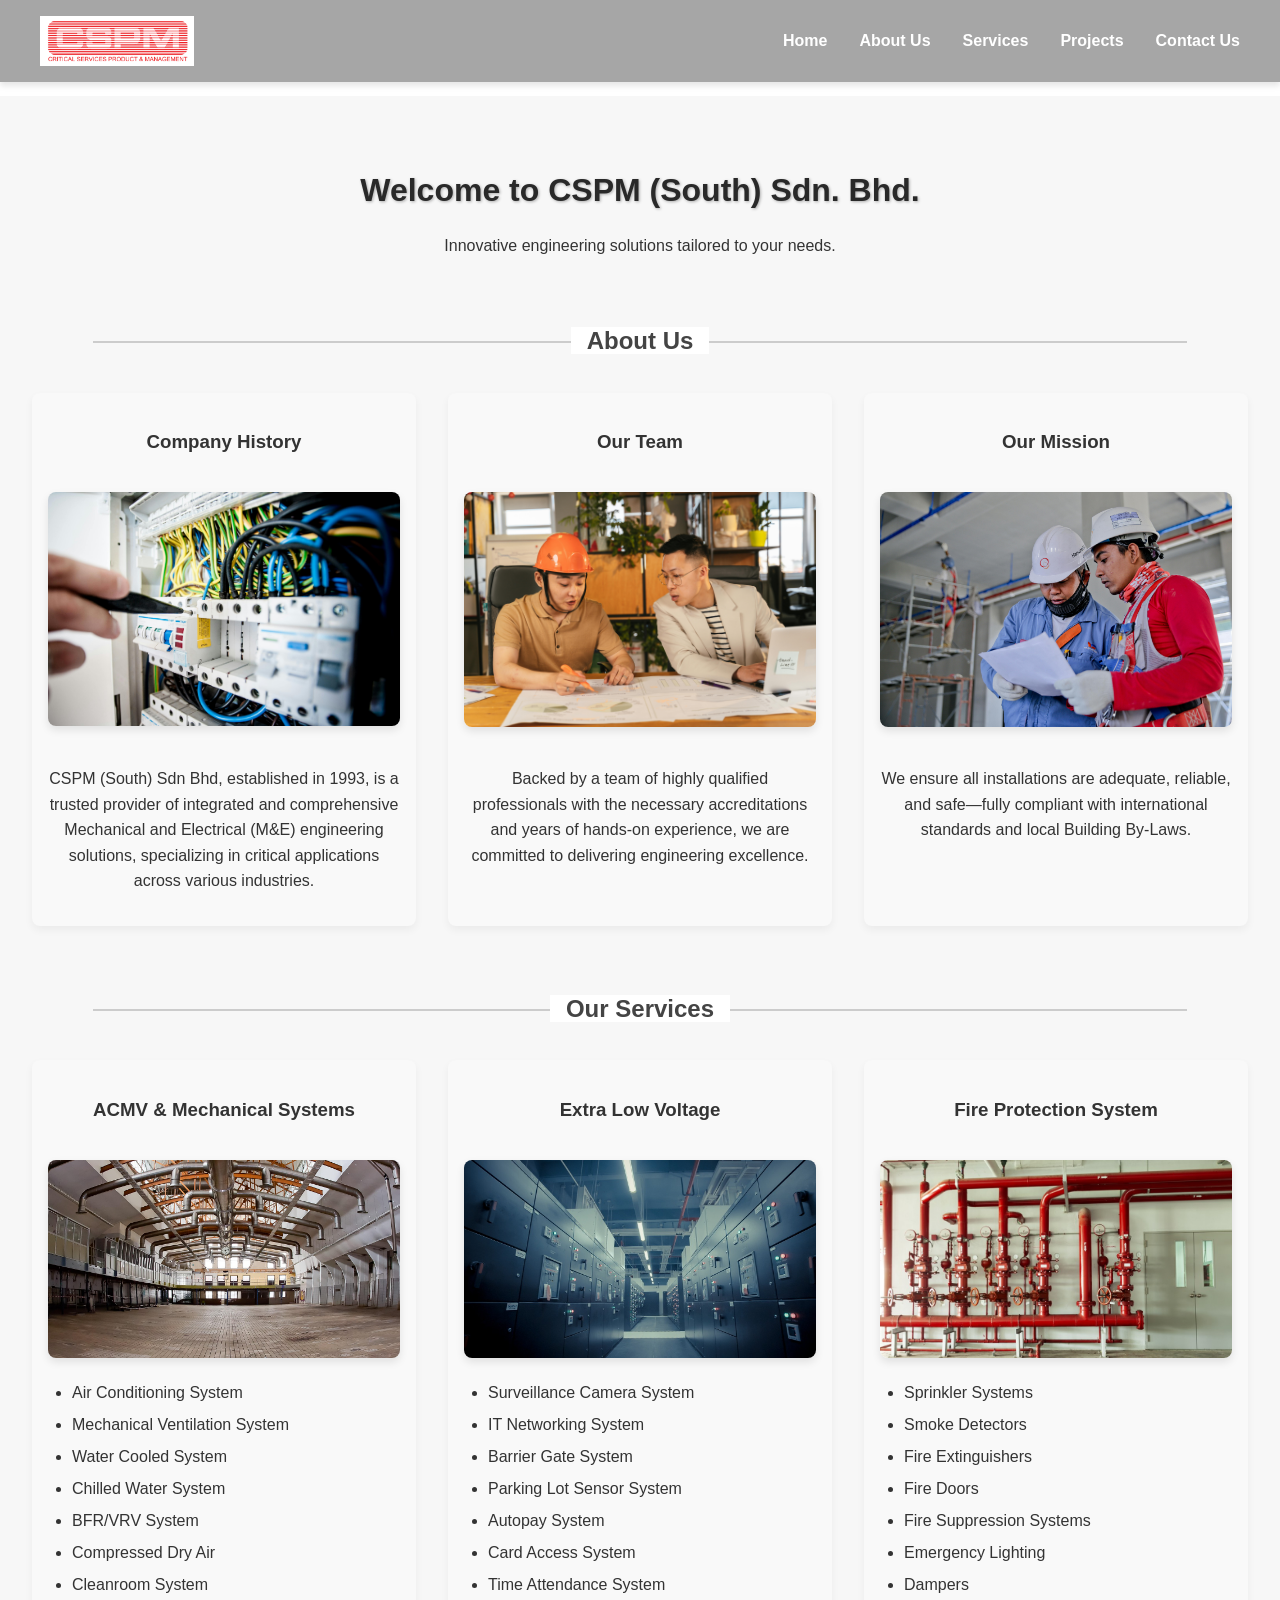
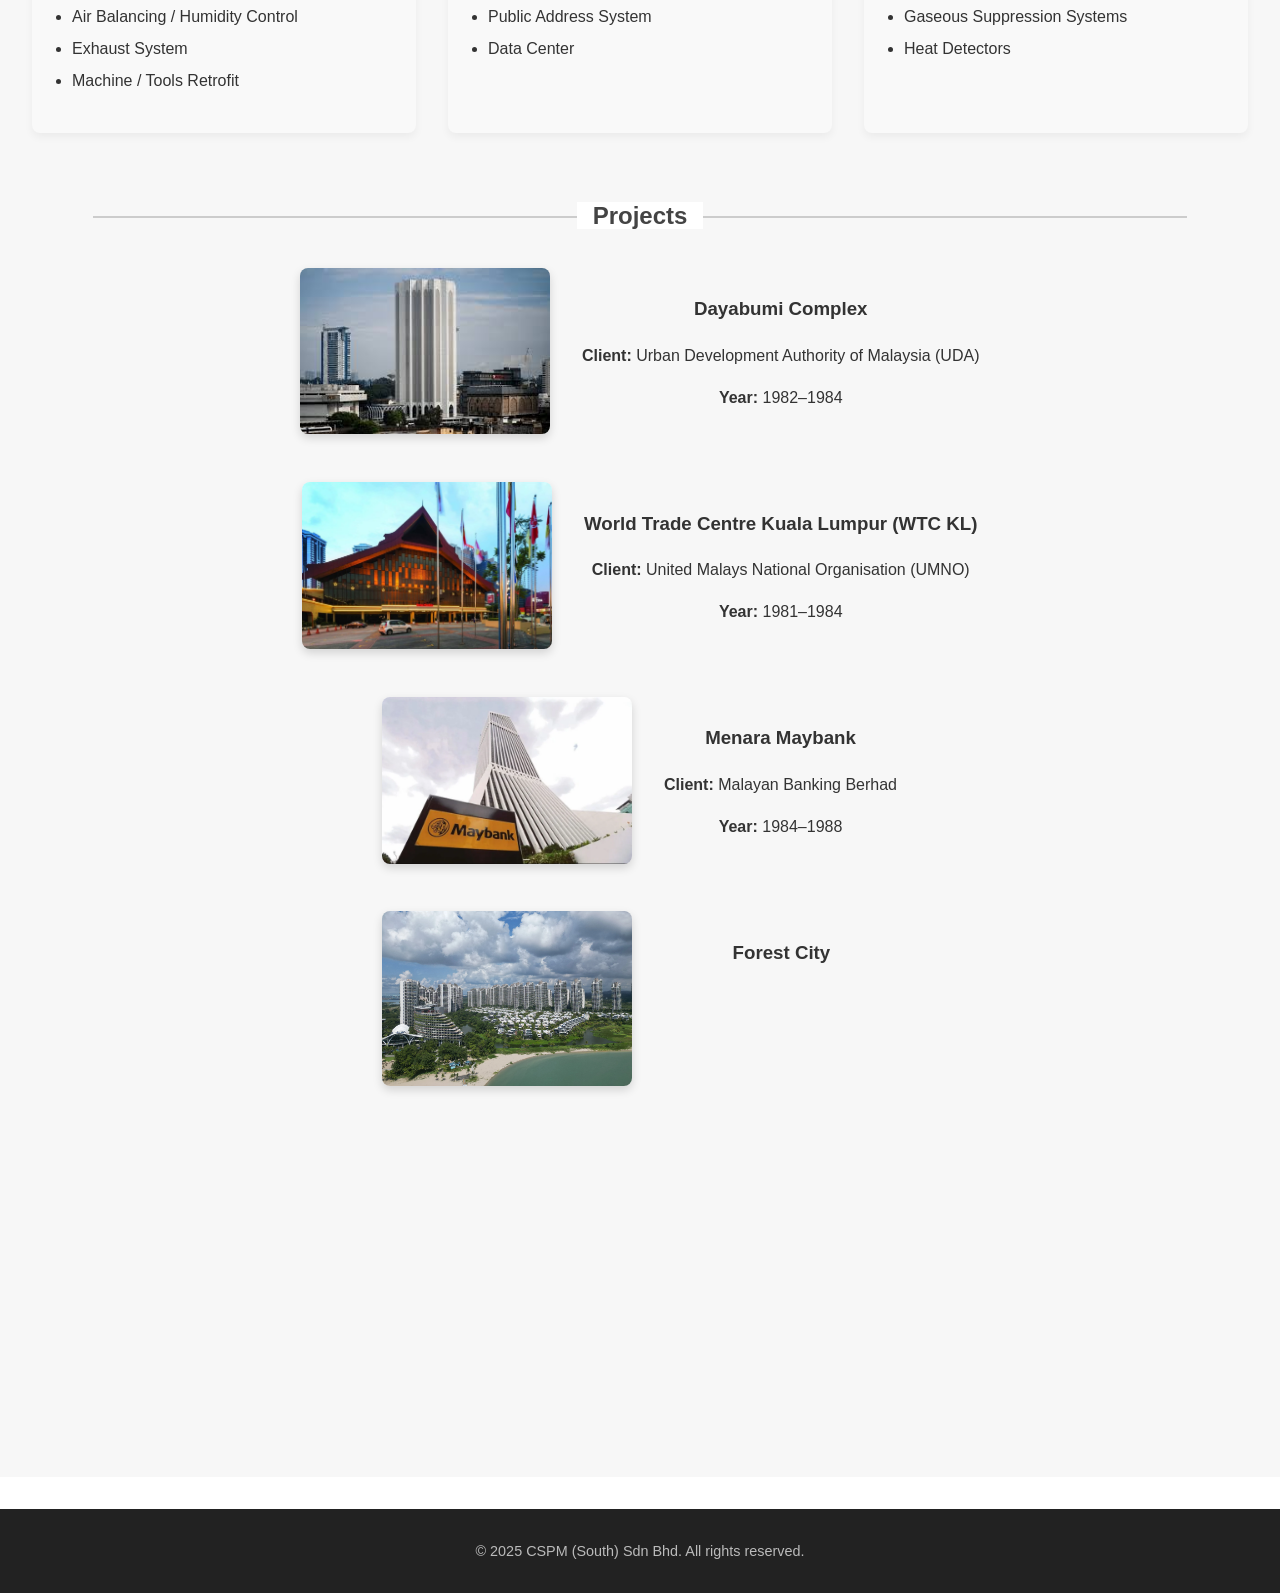
<file: index.html>
<!DOCTYPE html>
<html lang="en">
<head>
  <meta charset="UTF-8"/>
  <meta name="viewport" content="width=device-width, initial-scale=1.0"/>
  <title>Home - Business Website</title>
  <link rel="stylesheet" href="css/style.css"/>
</head>
<body>

  <header>
    <div class="header-container">
      <a href="index.html" class="logo-link">
        <img src="assets/Screenshot 2025-05-17 001600.png" alt="Company Logo" class="logo">
      </a>
      <!-- Mobile Toggle Button -->
      <div class="mobile-nav-toggle" id="mobile-toggle">&#9776;</div>

      <!-- Navigation Menu -->
      <nav id="nav-menu" class="nav-menu">
        <a href="index.html" class="nav-link">Home</a>
        <a href="about.html" class="nav-link">About Us</a>
        <a href="services.html" class="nav-link">Services</a>
        <a href="projects.html" class="nav-link">Projects</a>
        <a href="contact.html" class="nav-link">Contact Us</a>
      </nav>
    </div>
  </header>

  <main class="spaced-top">
    <!-- Hero Section -->
    <h1 class="reveal" >Welcome to CSPM (South) Sdn. Bhd.</h1>
    <p class="reveal">Innovative engineering solutions tailored to your needs.</p>

    <!-- Divider -->
    <div class="section-divider"><span>About Us</span></div>

    <!-- About Us Section -->
    <div class="three-column">
      <div class="column">
        <h3 class="reveal">Company History</h3>
        <img src="assets/pexels-pixabay-257736.jpg" class="reveal" alt="Company History" />
        <p class="reveal">
          CSPM (South) Sdn Bhd, established in 1993, is a trusted provider of integrated and comprehensive Mechanical and Electrical (M&E) engineering solutions, specializing in critical applications across various industries.
        </p>
      </div>

      <div class="column">
        <h3 class="reveal">Our Team</h3>
        <img src="assets/pexels-anthonyshkraba-production-8278906.jpg" class="reveal" alt="Our Team" />
        <p class="reveal">
          Backed by a team of highly qualified professionals with the necessary accreditations and years of hands-on experience, we are committed to delivering engineering excellence.
        </p>
      </div>

      <div class="column">
        <h3 class="reveal">Our Mission</h3>
        <img src="assets/pexels-rezwan-1216589.jpg" class="reveal" alt="Our Mission" />
        <p class="reveal">
          We ensure all installations are adequate, reliable, and safe—fully compliant with international standards and local Building By-Laws.
        </p>
      </div>
    </div>

    <!-- Divider -->
    <div class="section-divider"><span>Our Services</span></div>

    <!-- Services Section -->
    <div class="three-column">
      <div class="column">
        <h3 class="reveal">ACMV & Mechanical Systems</h3>
        <img src="assets/industry-970146_1280.jpg" class="reveal" alt="ACMV & Mechanical Systems" />
        <ul class="reveal" >
          <li>Air Conditioning System</li>
          <li>Mechanical Ventilation System</li>
          <li>Water Cooled System</li>
          <li>Chilled Water System</li>
          <li>BFR/VRV System</li>
          <li>Compressed Dry Air</li>
          <li>Cleanroom System</li>
          <li>Air Balancing / Humidity Control</li>
          <li>Exhaust System</li>
          <li>Machine / Tools Retrofit</li>
        </ul>
      </div>

      <div class="column">
        <h3 class="reveal">Extra Low Voltage</h3>
        <img src="assets/electrical-2476782_1280.jpg" class="reveal" alt="Extra Low Voltage" />
        <ul class="reveal" >
          <li>Surveillance Camera System</li>
          <li>IT Networking System</li>
          <li>Barrier Gate System</li>
          <li>Parking Lot Sensor System</li>
          <li>Autopay System</li>
          <li>Card Access System</li>
          <li>Time Attendance System</li>
          <li>Public Address System</li>
          <li>Data Center</li>
        </ul>
      </div>

      <div class="column">
        <h3 class="reveal" >Fire Protection System</h3>
        <img src="assets/fire.jpg"  class="reveal" alt="Fire Protection System" />
        <ul class="reveal" >
          <li>Sprinkler Systems</li>
          <li>Smoke Detectors</li>
          <li>Fire Extinguishers</li>
          <li>Fire Doors</li>
          <li>Fire Suppression Systems</li>
          <li>Emergency Lighting</li>
          <li>Dampers</li>
          <li>Gaseous Suppression Systems</li>
          <li>Heat Detectors</li>
        </ul>
      </div>
    </div>

    <!-- Divider -->
    <div class="section-divider"><span>Projects</span></div>

    <!-- Projects Section -->
     <!-- Project 1 -->
    <div class="centered-wrapper">
      <div class="two-column">
        <div class="column image-column">
          <img src="assets/dayabumi.jpg" class="reveal" alt="Dayabumi Complex" />
        </div>
        <div class="column text-column">
          <h3 class="reveal">Dayabumi Complex</h3>
          <p class="reveal"><strong>Client:</strong> Urban Development Authority of Malaysia (UDA)</p>
          <p class="reveal"><strong>Year:</strong> 1982–1984</p>
        </div>
      </div>
    </div>
  
    <!-- Project 2 -->
    <div class="centered-wrapper">
      <div class="two-column">
        <div class="column image-column">
          <img src="assets/WTC.jpg" class="reveal" alt="WTC" />
        </div>
        <div class="column text-column">
          <h3 class="reveal" >World Trade Centre Kuala Lumpur (WTC KL)</h3>
          <p class="reveal"><strong>Client:</strong> United Malays National Organisation (UMNO)</p>
          <p class="reveal"><strong>Year:</strong> 1981–1984</p>
        </div>
      </div>
    </div>
  
    <!-- Project 3 -->
    <div class="centered-wrapper">
      <div class="two-column">
        <div class="column image-column">
          <img src="assets/maybank.webp"  class="reveal" alt="Menara Maybank" />
        </div>
        <div class="column text-column">
          <h3 class="reveal">Menara Maybank</h3>
          <p class="reveal"><strong>Client:</strong> Malayan Banking Berhad</p>
          <p class="reveal"><strong>Year:</strong> 1984–1988</p>
        </div>
      </div>
    </div>


  <!-- Project 4 -->
    <div class="centered-wrapper">
      <div class="two-column">
        <div class="column image-column">
          <img src="assets\Forest city.webp" class="reveal" alt="Forest City" />
        </div>
        <div class="column text-column">
          <h3 class="reveal">Forest City</h3>
          <p class="reveal"><strong>Client:</strong> Country Garden Holdings</p>
          <p class="reveal"><strong>Year:</strong> 2013–2016</p>
        </div>
      </div>
    </div>

  <!-- Project 5 -->
    <div class="centered-wrapper">
      <div class="two-column">
        <div class="column image-column">
          <img src="assets\The astaka.jpg" class="reveal" alt="astaka" />
        </div>
        <div class="column text-column">
          <h3 class="reveal">The Astaka</h3>
          <p class="reveal"><strong>Client:</strong>  Astaka Holdings Limited.</p>
          <p class="reveal"><strong>Year:</strong> 2014–2018</p>
        </div>
      </div>
    </div>

    <button onclick="location.href='contact.html'" class="reveal">Contact Us</button>
  </main>

  <footer>
    <p>&copy; 2025 CSPM (South) Sdn Bhd. All rights reserved.</p>
  </footer>

  <script src="js/script.js"></script>
</body>
</html>
</file>
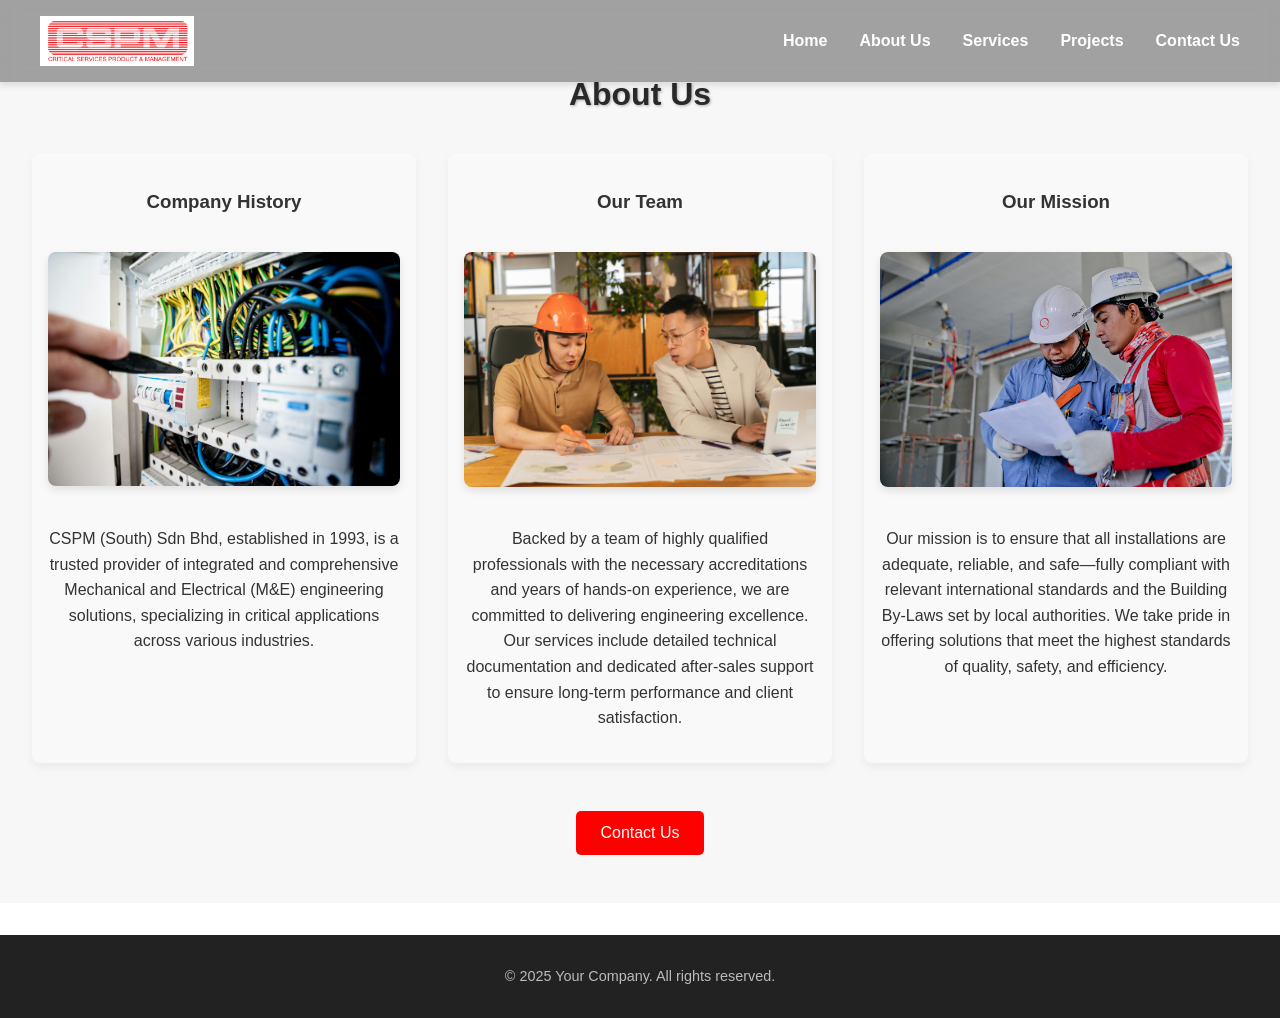
<file: about.html>
<!DOCTYPE html>
<html lang="en">
<head>
  <meta charset="UTF-8"/>
  <meta name="viewport" content="width=device-width, initial-scale=1.0"/>
  <title>About Us - Business Website</title>
  <link rel="stylesheet" href="css/style.css"/>
</head>
<body>
  <header>
    <div class="header-container">
      <a href="index.html" class="logo-link">
        <img src="assets/Screenshot 2025-05-17 001600.png" alt="Company Logo" class="logo">
      </a>
      <!-- Mobile Toggle Button -->
      <div class="mobile-nav-toggle" id="mobile-toggle">&#9776;</div>

      <!-- Navigation Menu -->
      <nav id="nav-menu" class="nav-menu">
        <a href="index.html" class="nav-link">Home</a>
        <a href="about.html" class="nav-link">About Us</a>
        <a href="services.html" class="nav-link">Services</a>
        <a href="projects.html" class="nav-link">Projects</a>
        <a href="contact.html" class="nav-link">Contact Us</a>
      </nav>
    </div>
  </header>

  <main>
    <h1>About Us</h1>
  
    <div class="three-column">
      <div class="column">
        <h3 class="reveal" >Company History</h3>
        <img src="assets\pexels-pixabay-257736.jpg" class="reveal" alt="Company History" />
        <p class="reveal">
          CSPM (South) Sdn Bhd, established in 1993, is a trusted provider of integrated and comprehensive Mechanical and Electrical (M&E) engineering solutions, specializing in critical applications across various industries.
        </p>
      </div>
  
      <div class="column">
        <h3 class="reveal">Our Team</h3>
        <img src="assets\pexels-anthonyshkraba-production-8278906.jpg" class="reveal" alt="Our Team" />
        <p class="reveal">
          Backed by a team of highly qualified professionals with the necessary accreditations and years of hands-on experience, we are committed to delivering engineering excellence. Our services include detailed technical documentation and dedicated after-sales support to ensure long-term performance and client satisfaction.
        </p>
      </div>
  
      <div class="column">
        <h3 class="reveal">Our Mission</h3>
        <img src="assets\pexels-rezwan-1216589.jpg" class="reveal" alt="Our Mission" />
        <p class="reveal">
          Our mission is to ensure that all installations are adequate, reliable, and safe—fully compliant with relevant international standards and the Building By-Laws set by local authorities. We take pride in offering solutions that meet the highest standards of quality, safety, and efficiency.
        </p>
      </div>
    </div>
  
    <div style="text-align:center; margin-top: 2rem;">
      <button onclick="location.href='contact.html'">Contact Us</button>
    </div>
  </main>
  

  

  <footer>
    <p>&copy; 2025 Your Company. All rights reserved.</p>
  </footer>

  <script src="js/script.js"></script>
</body>
</html>
</file>
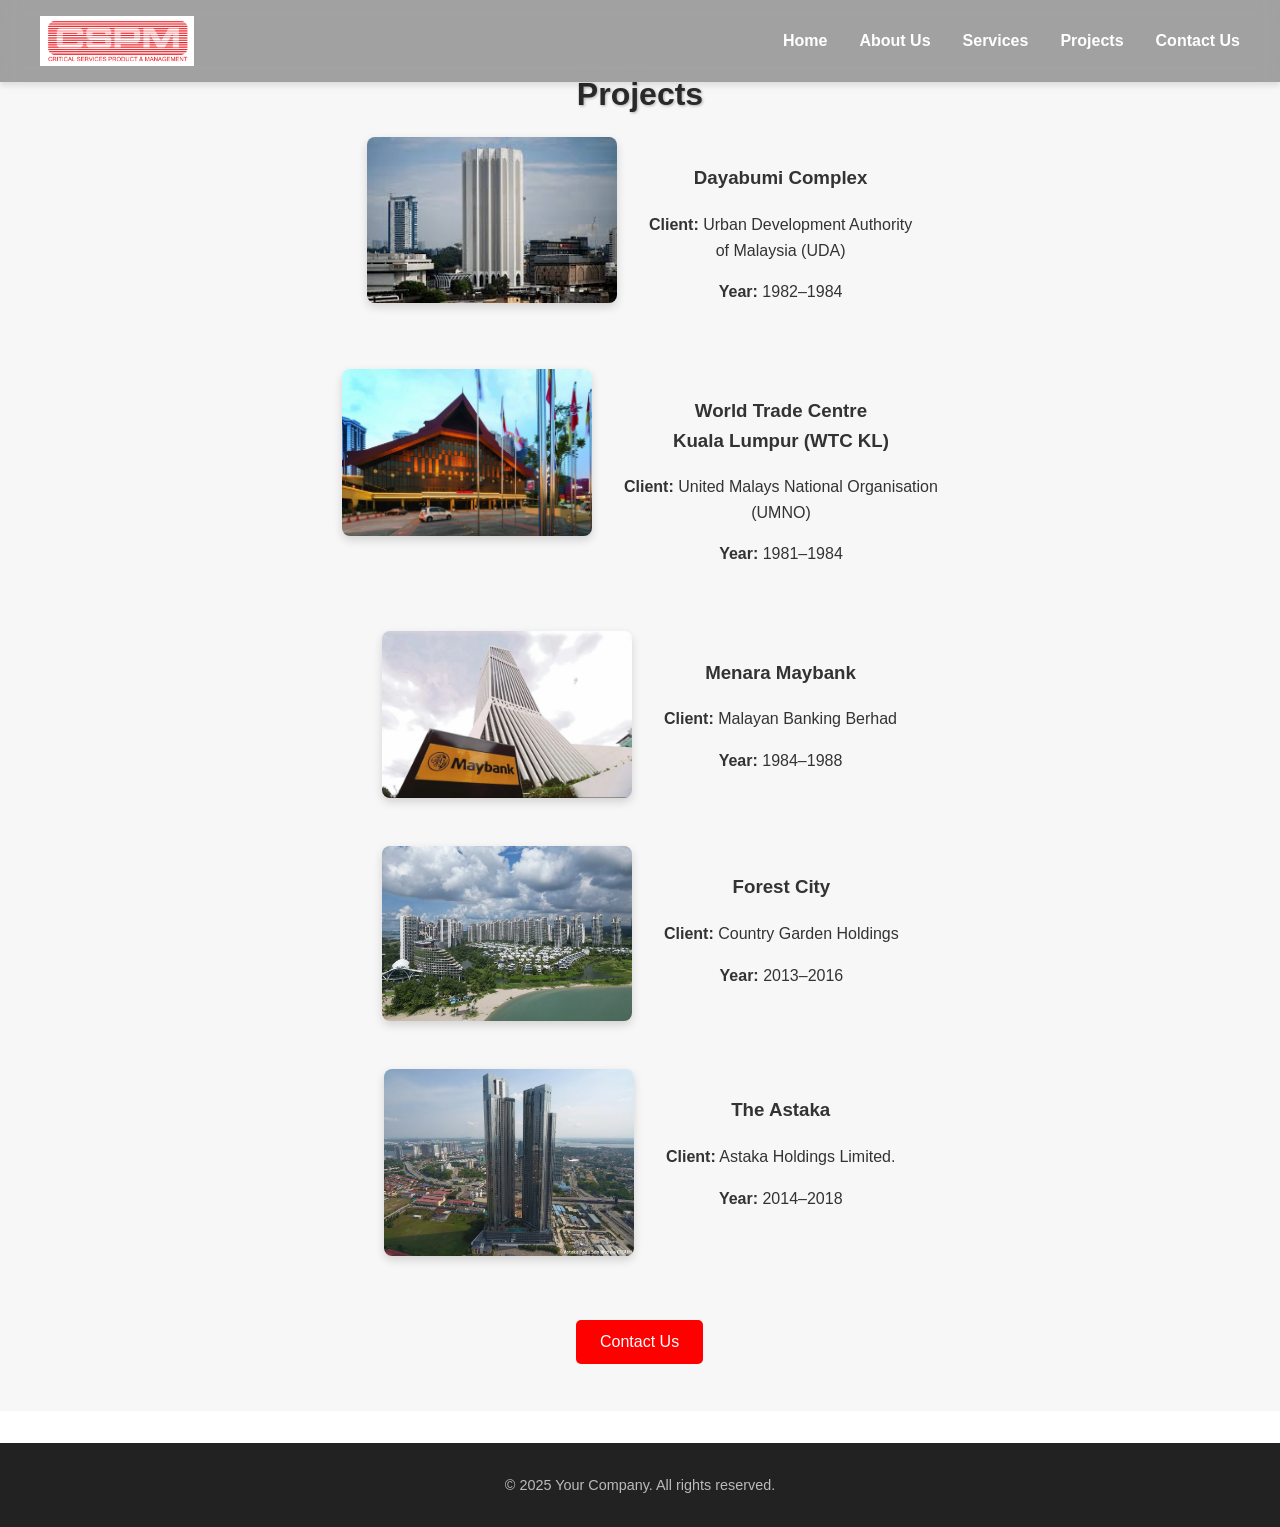
<file: projects.html>
<!DOCTYPE html>
<html lang="en">
<head>
  <meta charset="UTF-8"/>
  <meta name="viewport" content="width=device-width, initial-scale=1.0"/>
  <title>Project - Business Website</title>
  <link rel="stylesheet" href="css/style.css"/>
</head>
<body>
  <header>
    <div class="header-container">
      <a href="index.html" class="logo-link">
        <img src="assets/Screenshot 2025-05-17 001600.png" alt="Company Logo" class="logo">
      </a>
      <!-- Mobile Toggle Button -->
      <div class="mobile-nav-toggle" id="mobile-toggle">&#9776;</div>

      <!-- Navigation Menu -->
      <nav id="nav-menu" class="nav-menu">
        <a href="index.html" class="nav-link">Home</a>
        <a href="about.html" class="nav-link">About Us</a>
        <a href="services.html" class="nav-link">Services</a>
        <a href="projects.html" class="nav-link">Projects</a>
        <a href="contact.html" class="nav-link">Contact Us</a>
      </nav>
    </div>
  </header>

  <main>
    <h1>Projects</h1>
  
    <!-- Project 1 -->
    <div class="centered-wrapper">
      <div class="two-column">
        <div class="column image-column">
          <img src="assets/dayabumi.jpg" class="reveal" alt="Dayabumi Complex" />
        </div>
        <div class="column text-column">
          <h3 class="reveal">Dayabumi Complex</h3>
          <p class="reveal"><strong>Client:</strong> Urban Development Authority <br/>
             of Malaysia (UDA)</p>
          <p class="reveal"><strong>Year:</strong> 1982–1984</p>
        </div>
      </div>
    </div>
  
    <!-- Project 2 -->
    <div class="centered-wrapper">
      <div class="two-column">
        <div class="column image-column">
          <img src="assets/WTC.jpg"  class="reveal" alt="WTC" />
        </div>
        <div class="column text-column">
          <h3 class="reveal">World Trade Centre <br/>
            Kuala Lumpur (WTC KL)</h3>
          <p class="reveal"><strong>Client:</strong> United Malays National Organisation  <br/>
            (UMNO)</p>
          <p class="reveal"><strong>Year:</strong> 1981–1984</p>
        </div>
      </div>
    </div>
  
    <!-- Project 3 -->
    <div class="centered-wrapper">
      <div class="two-column">
        <div class="column image-column">
          <img src="assets/maybank.webp" class="reveal" alt="Menara Maybank" />
        </div>
        <div class="column text-column">
          <h3 class="reveal">Menara Maybank</h3>
          <p class="reveal"><strong>Client:</strong> Malayan Banking Berhad</p>
          <p class="reveal"><strong>Year:</strong> 1984–1988</p>
        </div>
      </div>
    </div>


  <!-- Project 4 -->
    <div class="centered-wrapper">
      <div class="two-column">
        <div class="column image-column">
          <img src="assets\Forest city.webp" class="reveal" alt="Forest City" />
        </div>
        <div class="column text-column">
          <h3 class="reveal">Forest City</h3>
          <p class="reveal"><strong>Client:</strong> Country Garden Holdings</p>
          <p class="reveal"><strong>Year:</strong> 2013–2016</p>
        </div>
      </div>
    </div>

  <!-- Project 5 -->
    <div class="centered-wrapper">
      <div class="two-column">
        <div class="column image-column">
          <img src="assets\The astaka.jpg" class="reveal" alt="astaka" />
        </div>
        <div class="column text-column">
          <h3 class="reveal">The Astaka</h3>
          <p class="reveal"><strong>Client:</strong>  Astaka Holdings Limited.</p>
          <p class="reveal"><strong>Year:</strong> 2014–2018</p>
        </div>
      </div>
    </div>
  
    <button onclick="location.href='contact.html'" class="reveal">Contact Us</button>
  </main>
  


  <footer>
    <p>&copy; 2025 Your Company. All rights reserved.</p>
  </footer>

  <script src="js/script.js"></script>
</body>
</html>
</file>
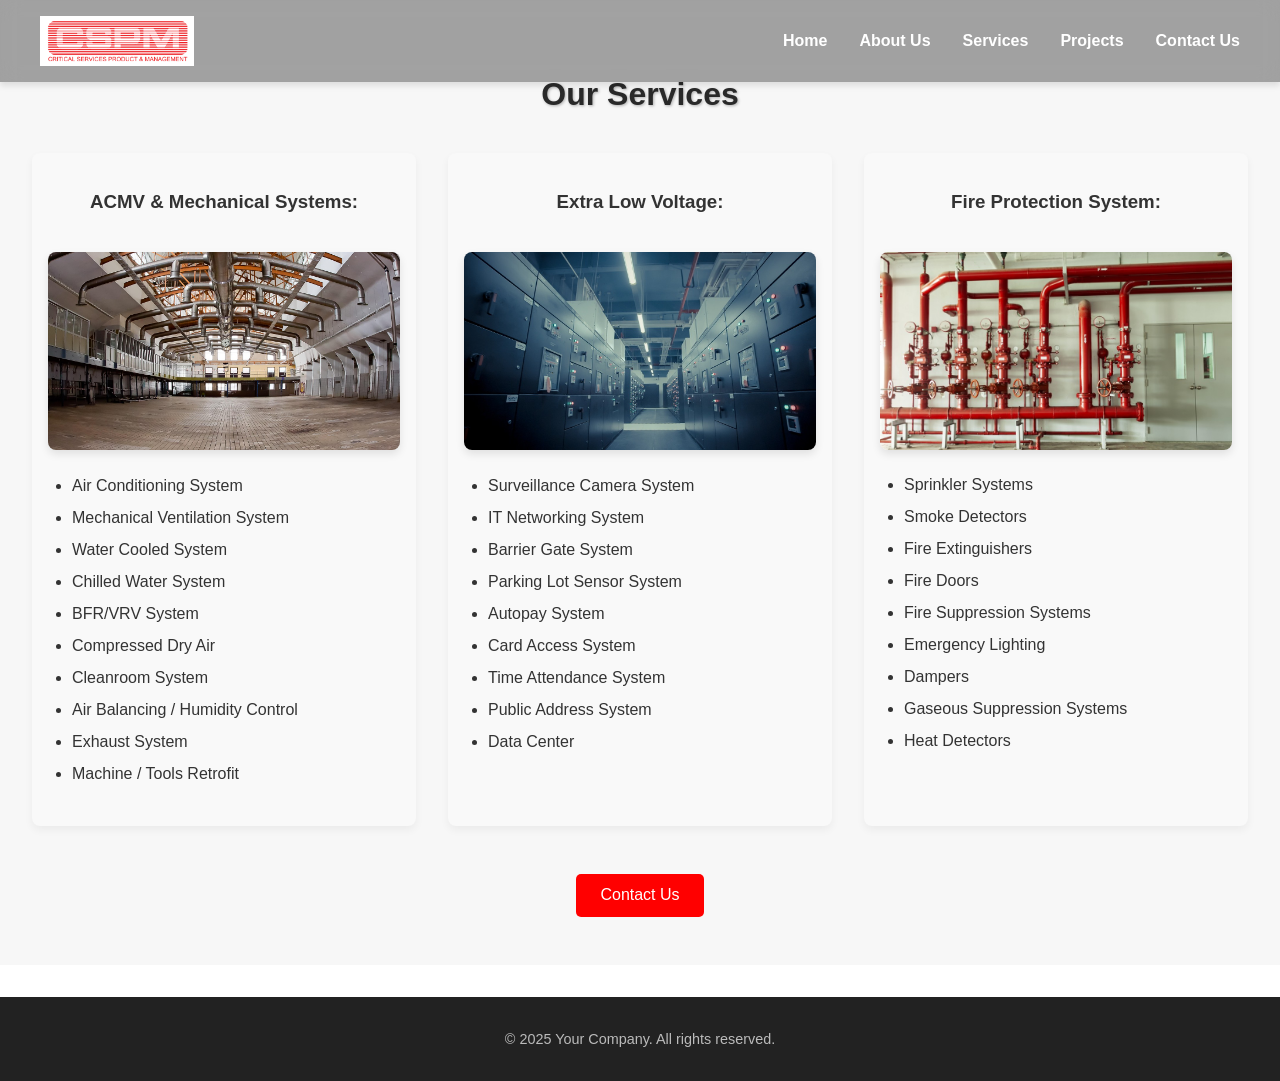
<file: services.html>
<!DOCTYPE html>
<html lang="en">
<head>
  <meta charset="UTF-8"/>
  <meta name="viewport" content="width=device-width, initial-scale=1.0"/>
  <title>Services - Business Website</title>
  <link rel="stylesheet" href="css/style.css"/>
</head>
<body>
  <header>
    <div class="header-container">
      <a href="index.html" class="logo-link">
        <img src="assets/Screenshot 2025-05-17 001600.png" alt="Company Logo" class="logo">
      </a>
      <!-- Mobile Toggle Button -->
      <div class="mobile-nav-toggle" id="mobile-toggle">&#9776;</div>

      <!-- Navigation Menu -->
      <nav id="nav-menu" class="nav-menu">
        <a href="index.html" class="nav-link">Home</a>
        <a href="about.html" class="nav-link">About Us</a>
        <a href="services.html" class="nav-link">Services</a>
        <a href="projects.html" class="nav-link">Projects</a>
        <a href="contact.html" class="nav-link">Contact Us</a>
      </nav>
    </div>
  </header>
  <main>
    <h1>Our Services</h1>
  
    <div class="three-column">
      <div class="column">
        <h3 class="reveal">ACMV & Mechanical Systems:</h3>
        <img src="assets\industry-970146_1280.jpg" class="reveal" alt="ACMV & Mechanical Systems:" />
            <ul class="reveal">
            <li>Air Conditioning System</li>
            <li>Mechanical Ventilation System</li>
            <li>Water Cooled System</li>
            <li>Chilled Water System</li>
            <li>BFR/VRV System</li>
            <li>Compressed Dry Air</li>
            <li>Cleanroom System</li>
            <li>Air Balancing / Humidity Control</li>
            <li>Exhaust System</li>
            <li>Machine / Tools Retrofit</li>
            </ul>

      </div>
  
      <div class="column">
        <h3 class="reveal" >Extra Low Voltage:</h3>
        <img src="assets\electrical-2476782_1280.jpg" class="reveal" alt="Extra Low Voltage:" />
        <ul class="reveal">
          <li>Surveillance Camera System</li>
          <li>IT Networking System</li>
          <li>Barrier Gate System</li>
          <li>Parking Lot Sensor System</li>
          <li>Autopay System</li>
          <li>Card Access System</li>
          <li>Time Attendance System</li>
          <li>Public Address System</li>
          <li>Data Center</li>
        </ul>
        
      </div>
  
      <div class="column">
        <h3 class="reveal" >Fire Protection System:</h3>
        <img src="assets\fire.jpg" class="reveal" alt="Fire Protection System:" />
            <ul class="reveal">
            <li>Sprinkler Systems</li>
            <li>Smoke Detectors</li>
            <li>Fire Extinguishers</li>
            <li>Fire Doors</li>
            <li>Fire Suppression Systems</li>
            <li>Emergency Lighting</li>
            <li>Dampers</li>
            <li>Gaseous Suppression Systems</li>
            <li>Heat Detectors</li>
            </ul>

      </div>
    </div>
  
    <div style="text-align:center; margin-top: 2rem;">
      <button onclick="location.href='contact.html'">Contact Us</button>
    </div>
  </main>
  
  
  

  <footer>
    <p>&copy; 2025 Your Company. All rights reserved.</p>
  </footer>

  <script src="js/script.js"></script>
</body>
</html>
</file>
<file: css/style.css>
/* ==========================
   GLOBAL STYLES
========================== */
body {
  margin: 0;
  font-family: 'Segoe UI', Tahoma, Geneva, Verdana, sans-serif;
  background-color: #ffffff;
  color: #333;
  line-height: 1.6;
  scroll-behavior: smooth;
}

a {
  color: inherit;
  text-decoration: none;
}

img {
  max-width: 100%;
  height: auto;
}

/* ==========================
   HEADER
========================== */
header {
  background-color: rgba(34, 34, 34, 0.4);
  backdrop-filter: blur(10px);
  -webkit-backdrop-filter: blur(10px);
  box-shadow: 0 4px 6px rgba(0, 0, 0, 0.1);
  padding: 1rem 0;
  position: fixed;
  top: 0;
  width: 100%;
  z-index: 1000;
  transition: background-color 0.3s ease, color 0.3s ease;
}

header.scrolled {
  background-color: #ffffffee;
  color: #222;
}

header.scrolled nav a {
  color: #222;
}

header.transparent {
  background-color: rgba(34, 34, 34, 0);
}

.header-container {
  display: flex;
  align-items: center;
  justify-content: space-between;
  max-width: 1200px;
  margin: 0 auto;
  padding: 0 2rem;
}

/* ==========================
   LOGO
========================== */
.logo-link {
  display: flex;
  align-items: center;
}

.logo {
  height: 50px;
  width: auto;
}

/* ==========================
   NAVIGATION
========================== */
nav {
  display: flex;
  justify-content: center;
  gap: 2rem;
}

nav a {
  color: white;
  font-weight: 600;
  transition: color 0.3s, transform 0.3s;
}

nav a:hover {
  color: #ff4d4d;
  transform: scale(1.1);
}

.nav-menu {
  display: flex;
  gap: 2rem;
}

/* ==========================
   MOBILE NAVIGATION
========================== */
.mobile-nav-toggle {
  display: none;
  font-size: 2rem;
  cursor: pointer;
  color: white;
}

@media (max-width: 768px) {
  .mobile-nav-toggle {
    display: block;
    font-size: 2rem;
    color: white;
    cursor: pointer;
    margin-left: auto; /* This pushes it to the right */
  }

  .nav-menu {
    display: none;
    flex-direction: column;
    width: 100%;
    background-color: #222;
    position: absolute;
    top: 100%;
    left: 0;
    z-index: 999;
  }

  .nav-menu.show {
    display: flex;
  }

  .nav-menu a {
    padding: 1rem;
    color: white;
    text-align: center;
    border-top: 1px solid #444;
  }

  .header-container {
    flex-direction: column;
    align-items: flex-start;
  }
}

/* ==========================
   MAIN
========================== */
main {
  padding: 3rem 2rem;
  text-align: center;
  background-color: #f7f7f7;
}

.spaced-top {
  margin-top: 6rem;
}

/* ==========================
   HEADINGS
========================== */
h1, h2 {
  color: rgb(41, 41, 41);
  text-shadow: 1px 1px 3px rgba(0, 0, 0, 0.3);
  margin-bottom: 1rem;
}

/* ==========================
   BUTTONS
========================== */
button,
.cta-button {
  background-color: red;
  color: white;
  border: none;
  padding: 0.8rem 1.5rem;
  margin-top: 1rem;
  font-size: 1rem;
  border-radius: 5px;
  cursor: pointer;
  transition: background-color 0.3s ease;
}

.cta-button {
  display: inline-block;
  padding: 0.8rem 1.8rem;
  background-color: #cc0000;
  font-weight: 600;
  border-radius: 30px;
  text-decoration: none;
}

.cta-button:hover {
  background-color: #990000;
}

@media (max-width: 600px) {
  button {
    width: 100%;
    font-size: 1.2rem;
  }
}

/* ==========================
   LIST STYLES
========================== */
ul {
  text-align: left;
  padding-left: 1.5rem;
  margin: 0 auto 1.5rem;
  max-width: 600px;
}

ul li {
  margin-bottom: 0.5rem;
  line-height: 1.5;
}

/* ==========================
   FLEX LAYOUTS
========================== */
.centered-wrapper {
  display: flex;
  justify-content: center;
}

/* ==========================
   Two-Column Layout (Desktop)
========================== */
/* Parent layout */
.two-column {
  display: flex;
  align-items: flex-start;
  gap: 2rem;
  margin-bottom: 3rem;
}

/* Image column */
.image-column {
  flex: 0 0 250px;
  display: flex;
  justify-content: center;
  align-items: center;
}

.image-column img {
  width: 100%;
  max-width: 250px;
  height: auto;
  object-fit: cover;
  border-radius: 8px;
  box-shadow: 0 4px 10px rgba(0, 0, 0, 0.15);
  display: block;
}

/* Text column */
.text-column {
  flex: 1;
  padding-top: 0.5rem;
}

/* Responsive layout */
@media (max-width: 768px) {
  .two-column {
    flex-direction: column;
    align-items: center;
    text-align: center;
  }

  .image-column,
  .text-column {
    width: 100%;
  }

  .text-column {
    padding: 1rem;
  }

  .image-column img {
    max-width: 90%;
  }
}



.three-column {
  display: flex;
  flex-wrap: wrap;
  gap: 2rem;
  justify-content: space-between;
  margin-top: 2rem;
}

.three-column .column {
  flex: 1;
  min-width: 280px;
  max-width: 32%;
  background-color: #f9f9f9;
  padding: 1rem;
  border-radius: 8px;
  text-align: center;
  box-shadow: 0 4px 8px rgba(0, 0, 0, 0.05);
}

.three-column img {
  max-width: 100%;
  margin: 1rem 0;
  border-radius: 8px;
  box-shadow: 0 4px 8px rgba(0, 0, 0, 0.1);
}

/* ==========================
   SECTION DIVIDER
========================== */
.section-divider {
  width: 100%;
  text-align: center;
  margin: 4rem 0 2rem;
  position: relative;
}

.section-divider span {
  background-color: #fff;
  padding: 0 1rem;
  font-size: 1.5rem;
  font-weight: bold;
  color: #444;
  position: relative;
  z-index: 1;
}

.section-divider::before {
  content: "";
  position: absolute;
  top: 50%;
  left: 5%;
  width: 90%;
  height: 2px;
  background: #ccc;
  z-index: 0;
}

/* ==========================
   CONTACT PAGE
========================== */
.contact-icon {
  font-size: 2.5rem;
  color: #cc0000;
  margin-bottom: 0.5rem;
}

.sub-text {
  font-size: 1.1rem;
  color: #666;
  margin-top: -0.5rem;
}

.map-container {
  margin-top: 3rem;
  border-radius: 12px;
  overflow: hidden;
  box-shadow: 0 4px 12px rgba(0, 0, 0, 0.1);
}

.cta-box {
  margin-top: 4rem;
  padding: 2rem;
  background: #ffe5e5;
  border-radius: 12px;
  text-align: center;
  box-shadow: 0 4px 10px rgba(0,0,0,0.05);
}

.cta-box h2 {
  color: #cc0000;
}

/* ==========================
   ANIMATION
========================== */
.reveal {
  opacity: 0;
  transform: translateY(40px);
  transition: opacity 0.6s ease, transform 0.6s ease;
  will-change: transform, opacity;
}

.reveal.active {
  opacity: 1;
  transform: translateY(0);
}

/* ==========================
   FOOTER
========================== */
footer {
  background-color: #222;
  padding: 1rem 0;
  text-align: center;
  color: #bbb;
  font-size: 0.9rem;
  margin-top: 2rem;
}
</file>
